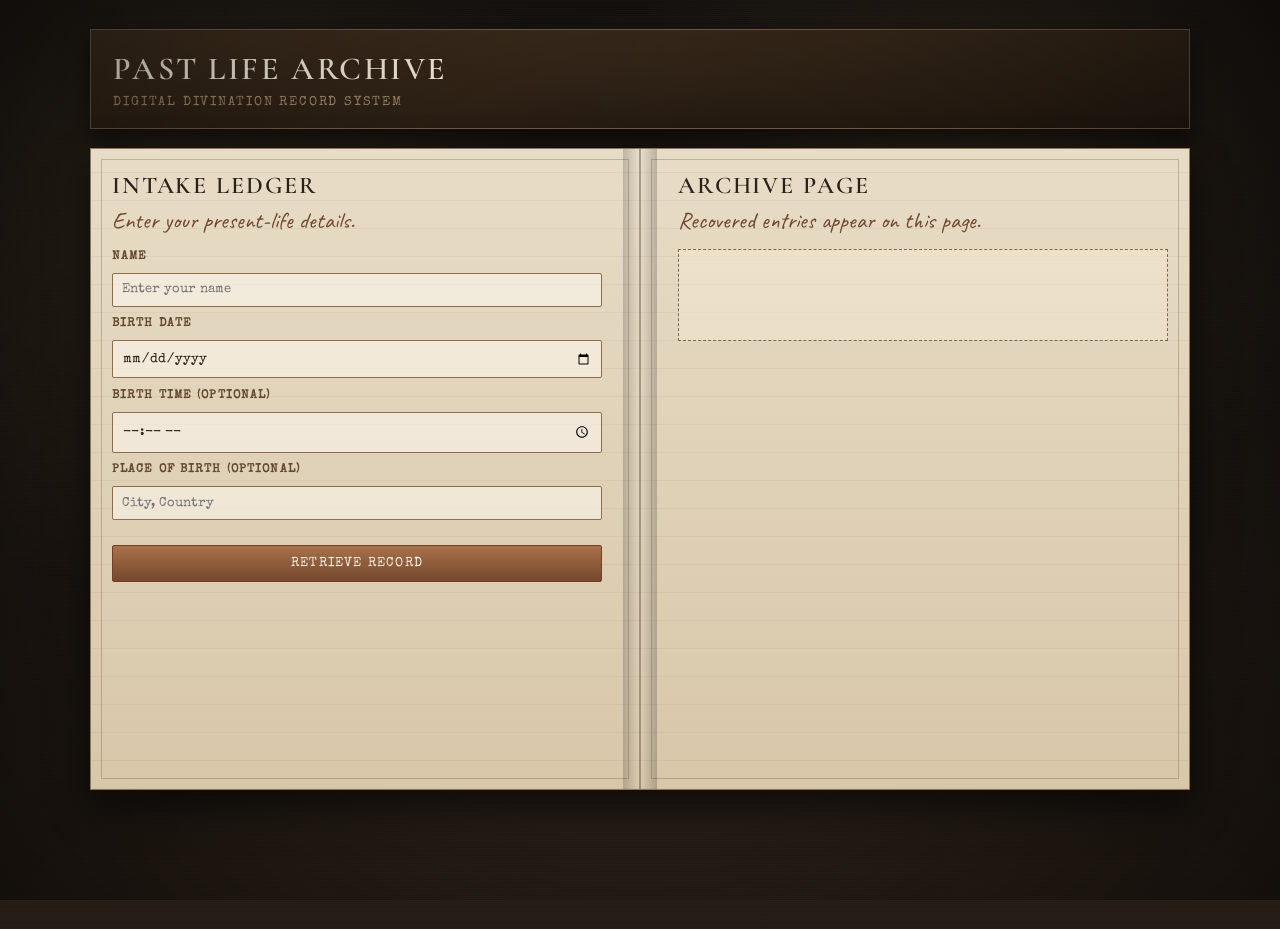
<file: index.html>
<!DOCTYPE html>
<html lang="en">
<head>
  <meta charset="UTF-8" />
  <meta name="viewport" content="width=device-width, initial-scale=1.0" />
  <title>Past Life Archive</title>
  <link rel="preconnect" href="https://fonts.googleapis.com" />
  <link rel="preconnect" href="https://fonts.gstatic.com" crossorigin />
  <link
    href="https://fonts.googleapis.com/css2?family=Cormorant+Garamond:wght@400;500;600;700&family=Special+Elite&family=Caveat:wght@500;600&display=swap"
    rel="stylesheet"
  />
  <link rel="stylesheet" href="styles.css" />
</head>
<body>
  <main class="app-shell">
    <header class="archive-header">
      <h1>Past Life Archive</h1>
      <p class="subhead">Digital Divination Record System</p>
    </header>

    <section class="book-spread">
      <section class="page input-panel">
        <h2>Intake Ledger</h2>
        <p class="page-note">Enter your present-life details.</p>
        <form id="archive-form">
          <label for="userName">Name</label>
          <input id="userName" name="userName" type="text" placeholder="Enter your name" required />

          <label for="birthDate">Birth Date</label>
          <input id="birthDate" name="birthDate" type="date" required />

          <label for="birthTime">Birth Time (Optional)</label>
          <input id="birthTime" name="birthTime" type="time" />

          <label for="birthPlace">Place of Birth (Optional)</label>
          <input id="birthPlace" name="birthPlace" type="text" placeholder="City, Country" />

          <button type="submit" id="retrieveBtn">Retrieve Record</button>
        </form>
      </section>

      <section class="page output-panel">
        <h2>Archive Page</h2>
        <p class="page-note">Recovered entries appear on this page.</p>
        <div id="statusLog" class="status-log" aria-live="polite"></div>
        <article id="recordOutput" class="record-output hidden" aria-live="polite"></article>
      </section>
    </section>
  </main>

  <script src="script.js"></script>
</body>
</html>
</file>
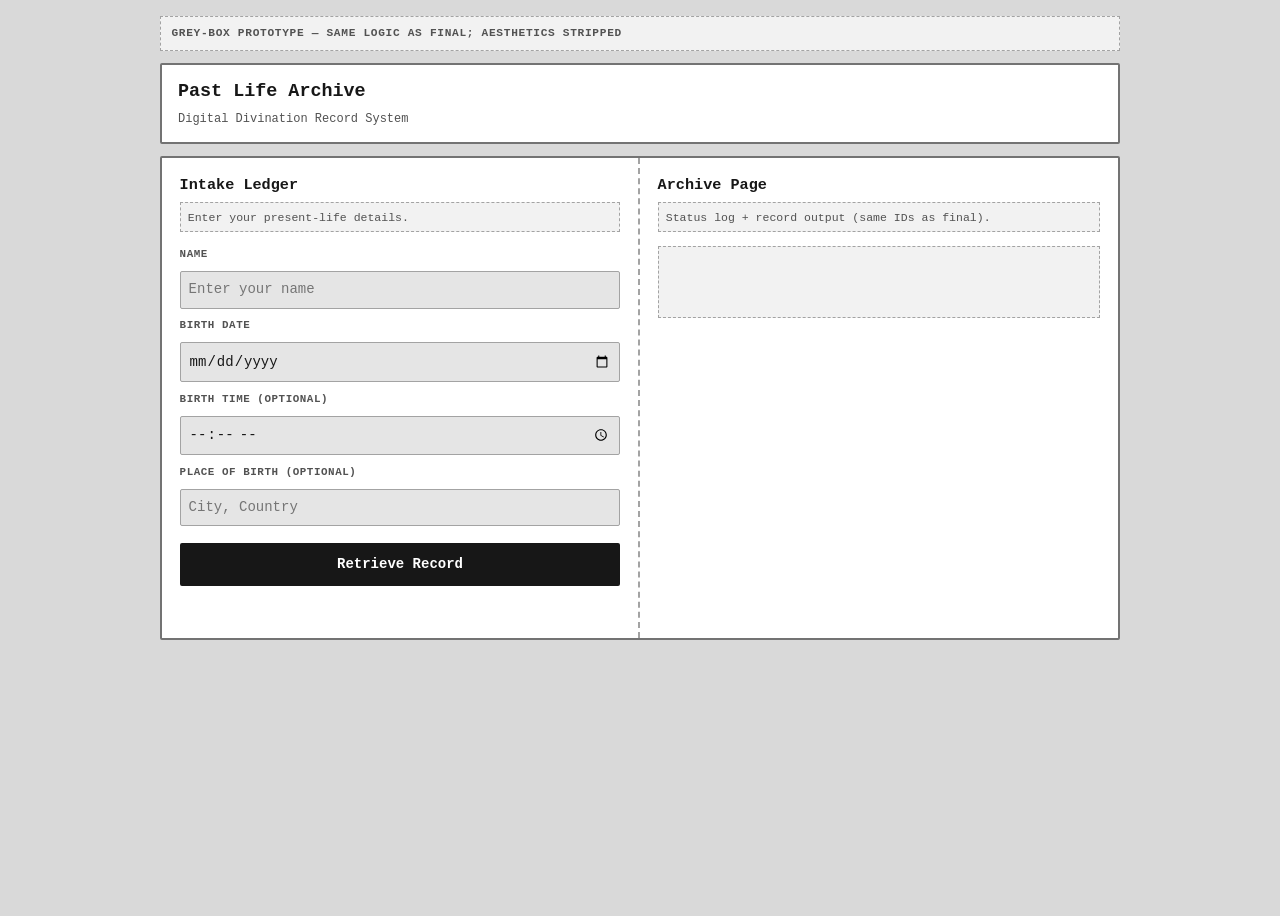
<file: greybox.html>
<!DOCTYPE html>
<html lang="en">
<head>
  <meta charset="UTF-8" />
  <meta name="viewport" content="width=device-width, initial-scale=1.0" />
  <title>[Grey-box] Past Life Archive</title>
  <!-- Same script.js as index.html — wireframe CSS only -->
  <link rel="stylesheet" href="greybox.css" />
</head>
<body>
  <main class="gb-app">
    <p class="gb-banner">Grey-box prototype — same logic as final; aesthetics stripped</p>

    <header class="gb-header archive-header">
      <h1>Past Life Archive</h1>
      <p class="subhead">Digital Divination Record System</p>
    </header>

    <div class="gb-grid">
      <section class="gb-panel page input-panel">
        <h2>Intake Ledger</h2>
        <p class="page-note">Enter your present-life details.</p>
        <form id="archive-form">
          <label for="userName">Name</label>
          <input id="userName" name="userName" type="text" placeholder="Enter your name" required />

          <label for="birthDate">Birth Date</label>
          <input id="birthDate" name="birthDate" type="date" required />

          <label for="birthTime">Birth Time (Optional)</label>
          <input id="birthTime" name="birthTime" type="time" />

          <label for="birthPlace">Place of Birth (Optional)</label>
          <input id="birthPlace" name="birthPlace" type="text" placeholder="City, Country" />

          <button type="submit" id="retrieveBtn">Retrieve Record</button>
        </form>
      </section>

      <section class="gb-panel page output-panel">
        <h2>Archive Page</h2>
        <p class="page-note">Status log + record output (same IDs as final).</p>
        <div id="statusLog" class="status-log" aria-live="polite"></div>
        <article id="recordOutput" class="record-output hidden" aria-live="polite"></article>
      </section>
    </div>
  </main>

  <script src="script.js"></script>
</body>
</html>
</file>
<file: styles.css>
:root {
  --bg-ink: #14110e;
  --bg-wood: #241b14;
  --paper: #e7dcc6;
  --paper-deep: #d8c7a9;
  --ink: #2c2118;
  --border: #81684d;
  --accent: #7d4b2f;
  --text-main: #dfcfb7;
  --text-muted: #9d8669;
  --danger: #9d3f3f;
  --shadow: rgba(0, 0, 0, 0.5);
}

* {
  box-sizing: border-box;
}

body {
  margin: 0;
  min-height: 100vh;
  font-family: "Special Elite", "Courier New", monospace;
  background:
    radial-gradient(circle at 12% 20%, rgba(177, 137, 88, 0.13), transparent 30%),
    radial-gradient(circle at 80% 12%, rgba(137, 99, 66, 0.16), transparent 30%),
    repeating-linear-gradient(
      0deg,
      rgba(255, 255, 255, 0.015),
      rgba(255, 255, 255, 0.015) 1px,
      transparent 1px,
      transparent 2px
    ),
    linear-gradient(180deg, var(--bg-ink) 0%, var(--bg-wood) 100%);
  color: #f0e6d5;
}

body::before {
  content: "";
  position: fixed;
  inset: 0;
  pointer-events: none;
  background:
    radial-gradient(circle at center, transparent 50%, rgba(0, 0, 0, 0.45) 100%);
}

.app-shell {
  width: min(1100px, 94%);
  margin: 1.8rem auto 2.4rem;
}

.archive-header {
  border: 1px solid #6f5a45;
  background:
    linear-gradient(90deg, rgba(177, 137, 88, 0.08), transparent 60%),
    linear-gradient(180deg, #352719 0%, #231910 100%);
  padding: 1.2rem 1.4rem;
  box-shadow: 0 12px 22px var(--shadow);
  margin-bottom: 1.2rem;
}

h1,
h2 {
  margin: 0;
  letter-spacing: 0.08em;
  text-transform: uppercase;
  font-family: "Cormorant Garamond", Georgia, serif;
  font-weight: 600;
}

.subhead {
  margin: 0.5rem 0 0;
  color: var(--text-muted);
  text-transform: uppercase;
  letter-spacing: 0.14em;
  font-size: 0.8rem;
}

.book-spread {
  position: relative;
  display: grid;
  grid-template-columns: 1fr 1fr;
  gap: 0;
  border: 1px solid #8f7558;
  box-shadow: 0 18px 34px rgba(0, 0, 0, 0.55);
  overflow: hidden;
}

.book-spread::before {
  content: "";
  position: absolute;
  top: 0;
  bottom: 0;
  left: 50%;
  width: 34px;
  transform: translateX(-50%);
  background:
    linear-gradient(90deg, rgba(0, 0, 0, 0.18), rgba(255, 255, 255, 0.1), rgba(0, 0, 0, 0.2));
  z-index: 3;
}

.page {
  position: relative;
  min-height: 640px;
  padding: 1.35rem 1.3rem 1.5rem;
  background:
    repeating-linear-gradient(
      0deg,
      rgba(94, 67, 43, 0.06),
      rgba(94, 67, 43, 0.06) 1px,
      transparent 1px,
      transparent 28px
    ),
    linear-gradient(180deg, var(--paper) 0%, var(--paper-deep) 100%);
  color: var(--ink);
}

.page::after {
  content: "";
  position: absolute;
  inset: 10px;
  border: 1px solid rgba(122, 92, 62, 0.35);
  pointer-events: none;
}

.input-panel {
  border-right: 1px solid rgba(68, 50, 33, 0.45);
  padding-right: 2.3rem;
}

.output-panel {
  border-left: 1px solid rgba(68, 50, 33, 0.45);
  padding-left: 2.3rem;
}

.page-note {
  margin: 0.35rem 0 0.9rem;
  font-family: "Caveat", "Brush Script MT", cursive;
  font-size: 1.45rem;
  color: #70482e;
}

label {
  font-size: 0.78rem;
  color: #654a31;
  text-transform: uppercase;
  letter-spacing: 0.09em;
  font-weight: 700;
}

form {
  display: flex;
  flex-direction: column;
  gap: 0.65rem;
  margin-top: 0.95rem;
}

input {
  background: rgba(255, 250, 242, 0.55);
  border: 1px solid #8f6d4b;
  color: #2d2418;
  font-family: "Special Elite", "Courier New", monospace;
  padding: 0.58rem;
  border-radius: 2px;
}

input:focus {
  outline: 1px solid #b17640;
  border-color: var(--accent);
}

button {
  margin-top: 0.9rem;
  padding: 0.7rem;
  border: 1px solid #6f3f26;
  background:
    linear-gradient(180deg, rgba(163, 104, 63, 0.9), rgba(112, 64, 38, 0.95));
  color: #f7ede1;
  cursor: pointer;
  font-family: "Special Elite", "Courier New", monospace;
  text-transform: uppercase;
  letter-spacing: 0.09em;
  border-radius: 2px;
}

button:hover {
  filter: brightness(1.12);
}

button:disabled {
  opacity: 0.6;
  cursor: wait;
}

.status-log {
  min-height: 92px;
  border: 1px dashed #846547;
  background: rgba(245, 232, 211, 0.45);
  padding: 0.9rem;
  margin-top: 0.8rem;
  color: #533d2a;
  white-space: pre-line;
  line-height: 1.6;
  font-family: "Caveat", "Brush Script MT", cursive;
  font-size: 1.3rem;
}

.record-output {
  margin-top: 0.95rem;
  min-height: 320px;
  border: 1px solid #8b6e4e;
  background:
    radial-gradient(circle at top, rgba(255, 255, 255, 0.24), transparent 56%),
    repeating-linear-gradient(
      0deg,
      rgba(46, 34, 23, 0.05),
      rgba(46, 34, 23, 0.05) 1px,
      transparent 1px,
      transparent 26px
    ),
    #eadfc9;
  color: var(--ink);
  padding: 1.15rem;
  line-height: 1.6;
  box-shadow: inset 0 0 0 1px rgba(109, 84, 56, 0.35);
  font-family: "Caveat", "Brush Script MT", cursive;
  font-size: 1.42rem;
}

.record-output p {
  margin: 0.2rem 0;
}

.record-output .record-title {
  color: #6d4f30;
  letter-spacing: 0.05em;
  font-family: "Cormorant Garamond", Georgia, serif;
  font-size: 1.05rem;
  text-transform: uppercase;
}

.record-output .label {
  color: #654c32;
  text-transform: uppercase;
  letter-spacing: 0.06em;
  font-family: "Cormorant Garamond", Georgia, serif;
  font-weight: 700;
  font-size: 0.95rem;
}

.record-output .warning {
  color: var(--danger);
  margin-top: 0.8rem;
  font-style: italic;
}

.writing-line {
  opacity: 0;
  animation: fadeInk 0.25s ease forwards;
}

@keyframes fadeInk {
  from {
    opacity: 0;
    transform: translateY(2px);
  }
  to {
    opacity: 1;
    transform: translateY(0);
  }
}

.hidden {
  display: none;
}

@media (max-width: 860px) {
  .book-spread {
    grid-template-columns: 1fr;
  }

  .book-spread::before {
    display: none;
  }

  .input-panel,
  .output-panel {
    padding-left: 1.3rem;
    padding-right: 1.3rem;
    border: none;
  }
}
</file>
<file: greybox.css>
/* Grey-box prototype: same behavior as index.html + script.js; layout + contrast only */

:root {
  --gb-bg: #d9d9d9;
  --gb-surface: #f2f2f2;
  --gb-card: #ffffff;
  --gb-border: #737373;
  --gb-border-soft: #a3a3a3;
  --gb-text: #171717;
  --gb-muted: #525252;
  --gb-fill: #e5e5e5;
}

*,
*::before,
*::after {
  box-sizing: border-box;
}

body {
  margin: 0;
  font-family: ui-monospace, "Cascadia Code", "Source Code Pro", Menlo, Consolas,
    monospace;
  font-size: 14px;
  line-height: 1.5;
  color: var(--gb-text);
  background: var(--gb-bg);
  min-height: 100vh;
}

.gb-app {
  width: min(960px, 94vw);
  margin: 1rem auto 2rem;
}

.gb-banner {
  margin: 0 0 0.75rem;
  padding: 0.5rem 0.65rem;
  font-size: 0.7rem;
  font-weight: 700;
  letter-spacing: 0.06em;
  text-transform: uppercase;
  color: var(--gb-muted);
  background: var(--gb-surface);
  border: 1px dashed var(--gb-border-soft);
}

.gb-header {
  background: var(--gb-card);
  border: 2px solid var(--gb-border);
  border-radius: 2px;
  padding: 0.85rem 1rem;
  margin-bottom: 0.75rem;
}

.gb-header h1 {
  margin: 0 0 0.25rem;
  font-size: 1.15rem;
  font-weight: 700;
}

.gb-header .subhead {
  margin: 0;
  font-size: 0.75rem;
  color: var(--gb-muted);
  text-transform: none;
  letter-spacing: 0;
}

.gb-grid {
  display: grid;
  grid-template-columns: 1fr 1fr;
  gap: 0;
  border: 2px solid var(--gb-border);
  border-radius: 2px;
  background: var(--gb-card);
  overflow: hidden;
}

.gb-panel {
  padding: 1rem 1.1rem 1.15rem;
  border-right: 2px dashed var(--gb-border-soft);
  min-height: 480px;
}

.gb-panel:last-child {
  border-right: none;
}

.gb-panel h2 {
  margin: 0 0 0.35rem;
  font-size: 0.95rem;
  font-weight: 700;
}

.gb-panel .page-note {
  margin: 0 0 0.85rem;
  font-size: 0.72rem;
  color: var(--gb-muted);
  padding: 0.35rem 0.45rem;
  background: var(--gb-surface);
  border: 1px dashed var(--gb-border-soft);
  font-family: inherit;
}

form {
  display: flex;
  flex-direction: column;
  gap: 0.55rem;
}

label {
  font-size: 0.68rem;
  font-weight: 700;
  text-transform: uppercase;
  letter-spacing: 0.05em;
  color: var(--gb-muted);
}

input {
  font: inherit;
  padding: 0.45rem 0.5rem;
  border: 1px solid var(--gb-border-soft);
  border-radius: 2px;
  background: var(--gb-fill);
  color: var(--gb-text);
}

input:focus {
  outline: 2px solid var(--gb-border);
  outline-offset: 1px;
}

button[type="submit"],
#fallbackRetrieveBtn {
  margin-top: 0.5rem;
  padding: 0.55rem 0.85rem;
  font: inherit;
  font-weight: 700;
  cursor: pointer;
  border: 2px solid var(--gb-text);
  border-radius: 2px;
  background: var(--gb-text);
  color: var(--gb-card);
}

button[type="submit"]:hover:not(:disabled),
#fallbackRetrieveBtn:hover {
  background: #404040;
  border-color: #404040;
}

button:disabled {
  opacity: 0.5;
  cursor: not-allowed;
}

.status-log {
  min-height: 4.5rem;
  margin-top: 0.35rem;
  padding: 0.55rem 0.65rem;
  border: 1px dashed var(--gb-border-soft);
  background: var(--gb-surface);
  color: var(--gb-muted);
  font-size: 0.8rem;
  white-space: pre-line;
  line-height: 1.45;
}

.record-output {
  margin-top: 0.65rem;
  min-height: 200px;
  padding: 0.75rem 0.85rem;
  border: 2px dashed var(--gb-border-soft);
  background: var(--gb-surface);
  color: var(--gb-text);
  font-size: 0.85rem;
  line-height: 1.45;
  font-family: inherit;
}

.record-output p {
  margin: 0.2rem 0;
}

.record-output .record-title {
  font-weight: 700;
  font-size: 0.82rem;
  text-transform: uppercase;
  letter-spacing: 0.04em;
  color: var(--gb-text);
  font-family: inherit;
}

.record-output .label {
  font-weight: 700;
  font-size: 0.75rem;
  text-transform: uppercase;
  letter-spacing: 0.03em;
  color: var(--gb-muted);
  font-family: inherit;
}

.record-output .warning {
  color: #7a2e2e;
  margin-top: 0.5rem;
  font-style: normal;
}

/* No decorative “ink” animation in grey-box; script still staggers lines */
.writing-line {
  opacity: 1;
  animation: none;
}

.hidden {
  display: none;
}

@media (max-width: 720px) {
  .gb-grid {
    grid-template-columns: 1fr;
  }

  .gb-panel {
    border-right: none;
    border-bottom: 2px dashed var(--gb-border-soft);
    min-height: auto;
  }

  .gb-panel:last-child {
    border-bottom: none;
  }
}
</file>
